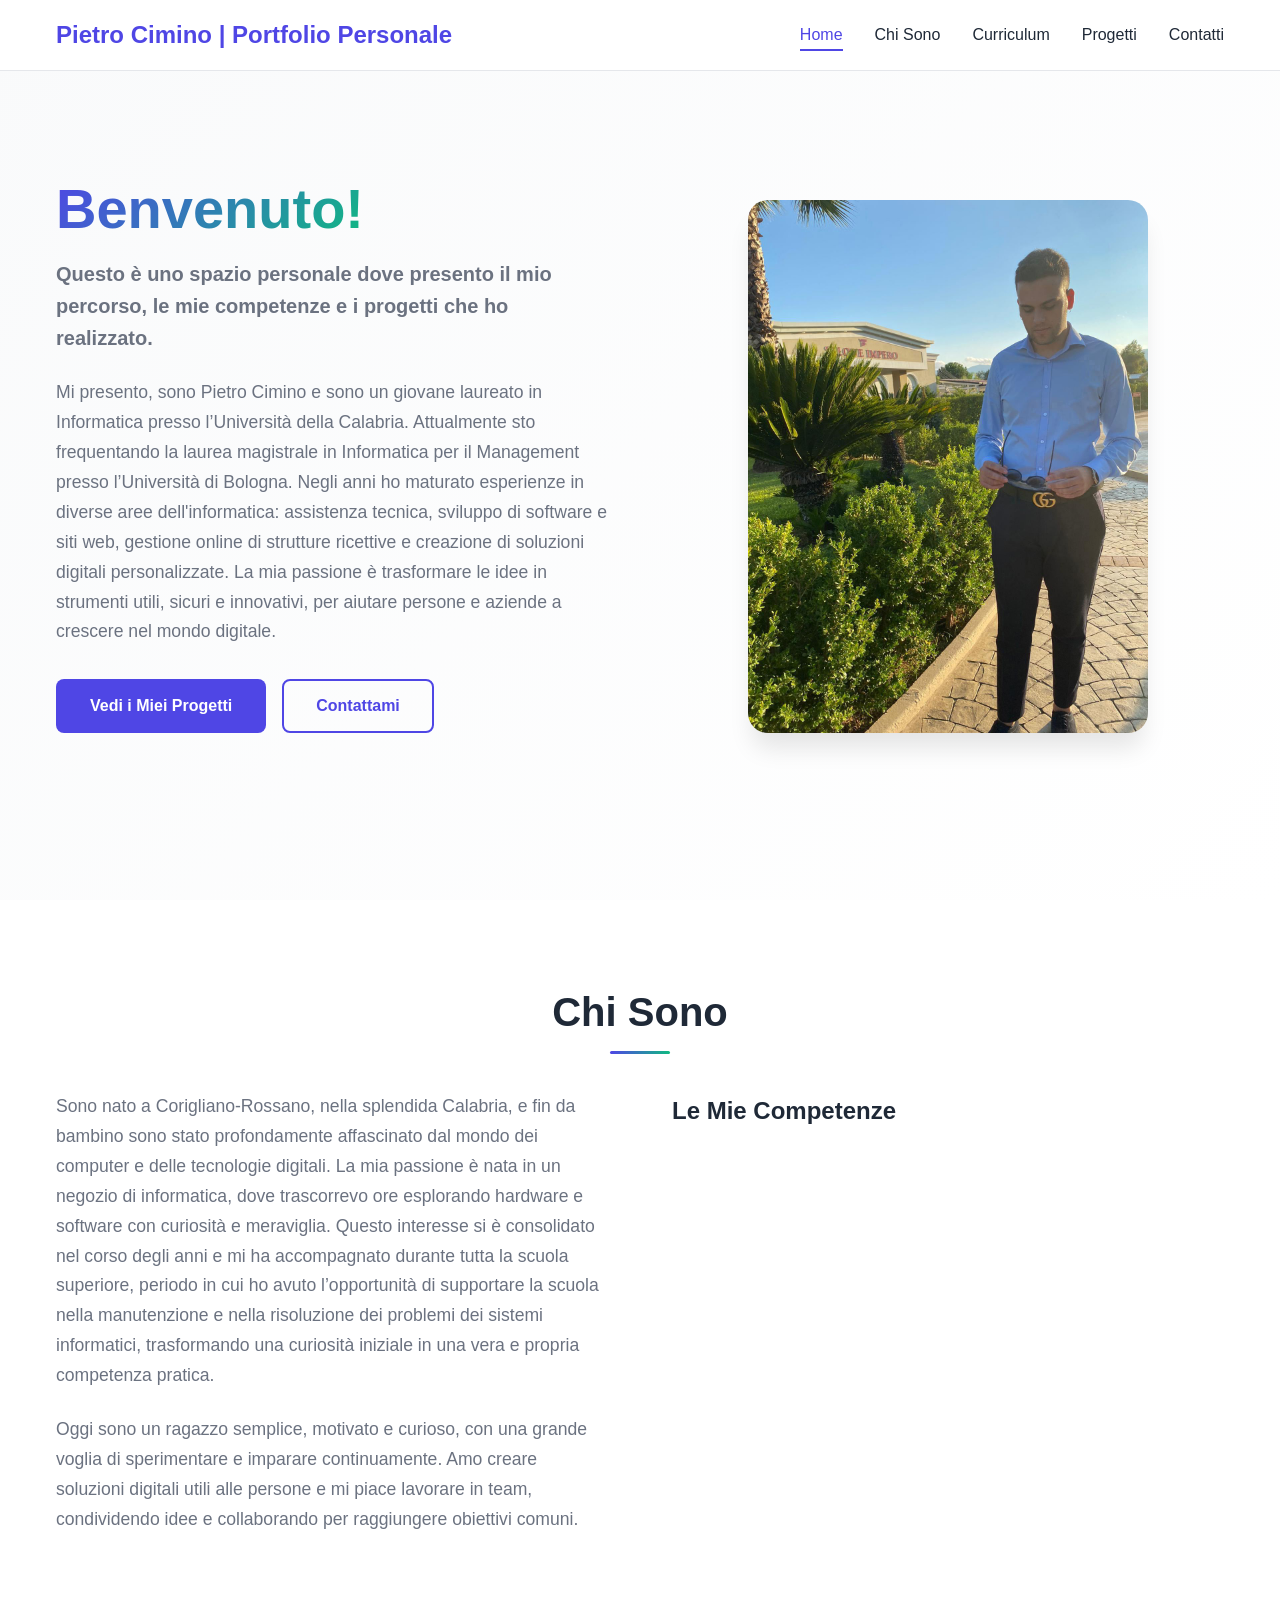
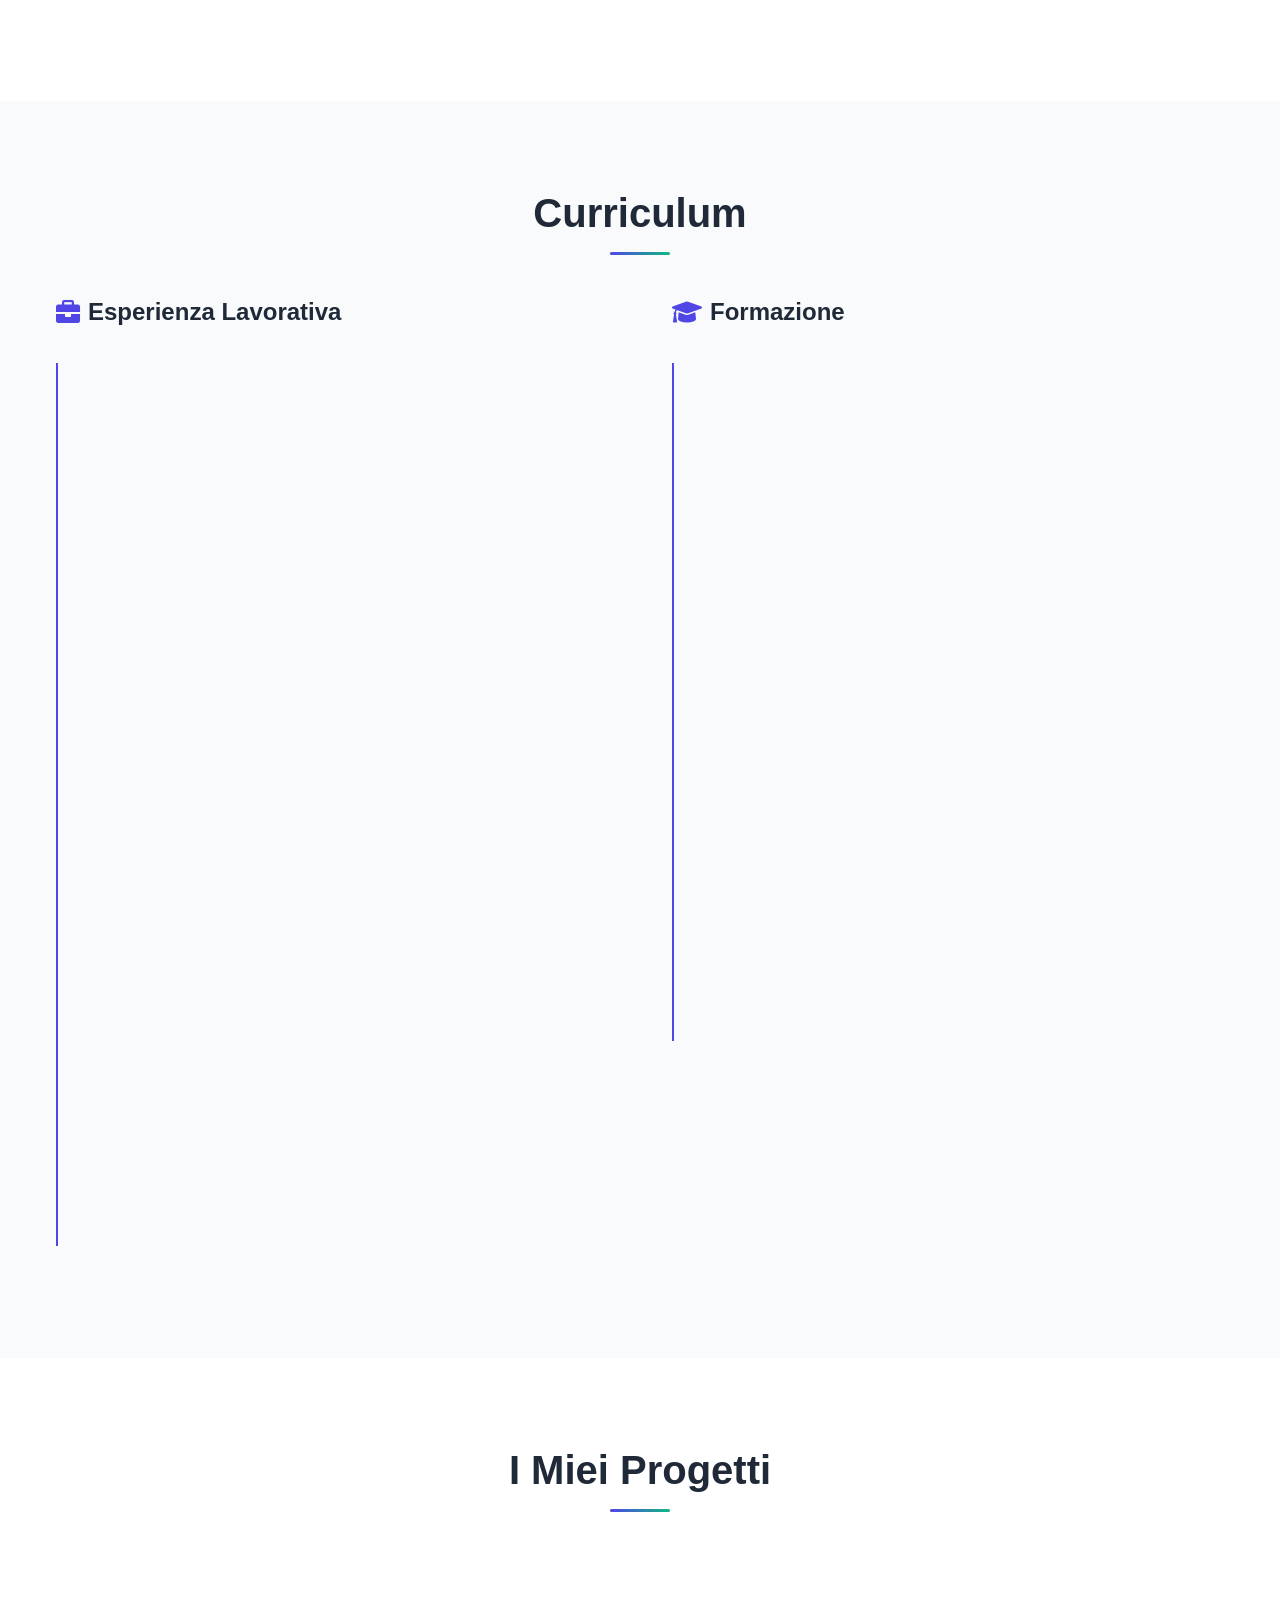
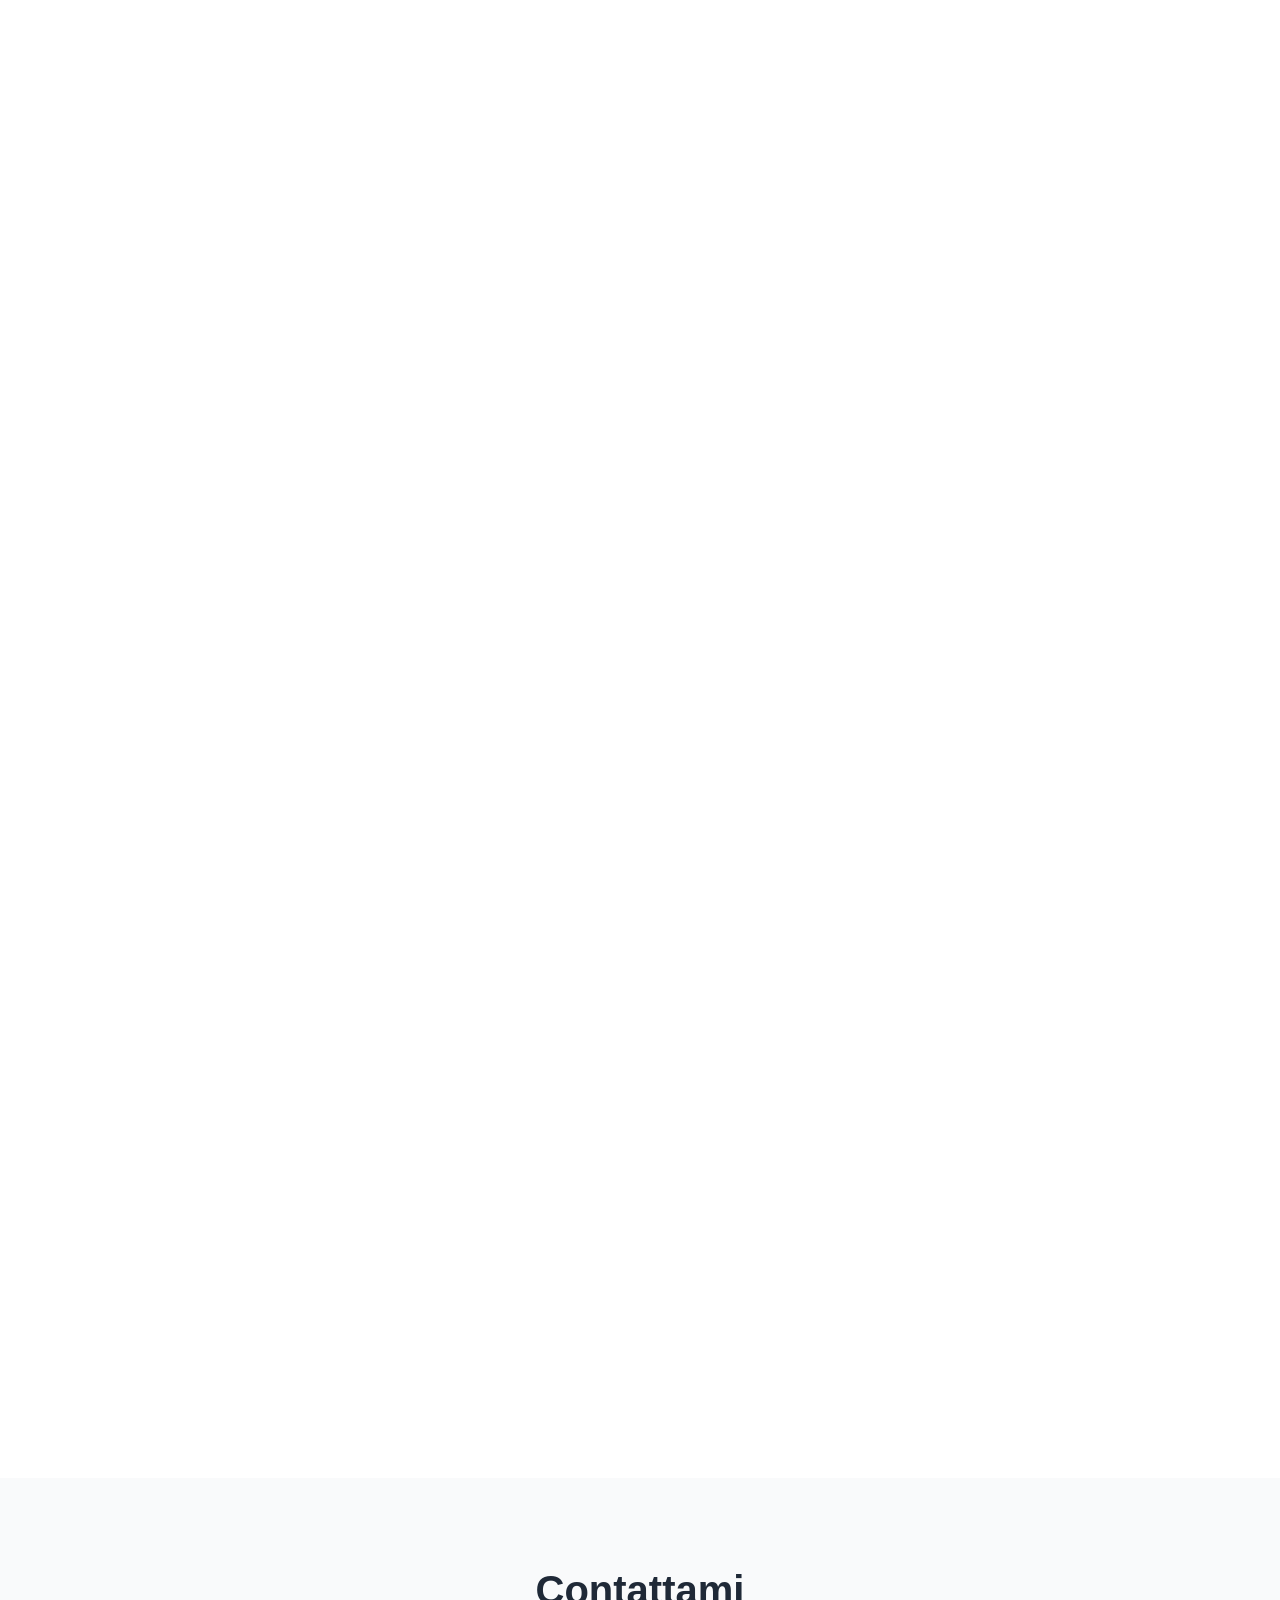
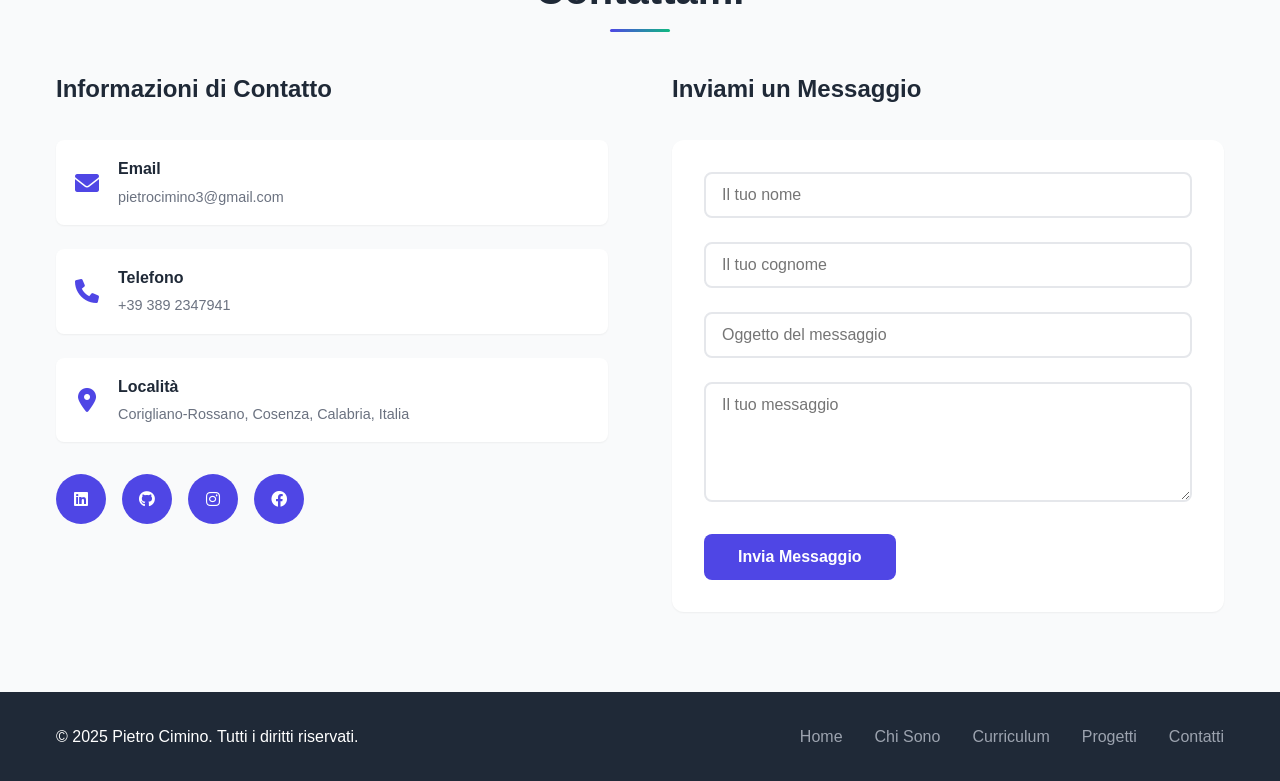
<file: index.html>
<!DOCTYPE html>
<html lang="it">
<head>
  <meta charset="UTF-8">
  <meta name="viewport" content="width=device-width, initial-scale=1.0">

  <!-- SEO base -->
  <title>Pietro Cimino | Portfolio Personale</title>
  <meta name="description" content="Portfolio personale di Pietro Cimino: curriculum, progetti, contatti e servizi di informatica a Corigliano-Rossano.">
  <meta name="author" content="Pietro Cimino">
  <meta name="keywords" content="Pietro Cimino, portfolio, curriculum, progetti, sviluppatore, informatico, Corigliano-Rossano">
  <!-- Per Google -->
  <meta name="robots" content="index, follow">
  <!-- Open Graph (Facebook, LinkedIn, ecc...) -->
  <meta property="og:title" content="Portfolio di Pietro Cimino">
  <meta property="og:description" content="Curriculum, progetti e contatti di Pietro Cimino. Scopri chi sono e i miei servizi di informatica.">
  <meta property="og:image" content="https://iltuosito.netlify.app/foto/foto1.jpg">
  <meta property="og:url" content="https://iltuosito.netlify.app/">
  <meta property="og:type" content="website">
  <!-- Twitter Card -->
  <meta name="twitter:card" content="summary_large_image">
  <meta name="twitter:title" content="Portfolio di Pietro Cimino">
  <meta name="twitter:description" content="Curriculum, progetti e contatti di Pietro Cimino. Scopri chi sono e i miei servizi di informatica.">
  <meta name="twitter:image" content="https://iltuosito.netlify.app/foto/foto1.jpg">
  <!-- Favicon -->
  <link rel="icon" href="foto/foto1.jpg" type="image/png">
  <!-- CSS e librerie -->
  <link rel="stylesheet" href="styles.css">
  <link href="https://cdnjs.cloudflare.com/ajax/libs/font-awesome/6.0.0/css/all.min.css" rel="stylesheet">
</head>

<body>
    <!-- Header con navigazione -->
    <header class="header">
        <nav class="navbar">
            <div class="nav-container">
                <div class="nav-logo">
                    <a href="#home">Pietro Cimino | Portfolio Personale</a>
                </div>
                <ul class="nav-menu">
                    <li class="nav-item">
                        <a href="#home" class="nav-link">Home</a>
                    </li>
                    <li class="nav-item">
                        <a href="#chi-sono" class="nav-link">Chi Sono</a>
                    </li>
                    <li class="nav-item">
                        <a href="#curriculum" class="nav-link">Curriculum</a>
                    </li>
                    <li class="nav-item">
                        <a href="#progetti" class="nav-link">Progetti</a>
                    </li>
                    <li class="nav-item">
                        <a href="#contatti" class="nav-link">Contatti</a>
                    </li>
                </ul>
                <div class="nav-toggle" id="mobile-menu">
                    <span class="bar"></span>
                    <span class="bar"></span>
                    <span class="bar"></span>
                </div>
            </div>
        </nav>
    </header>

    <!-- Sezione Hero -->
    <main>
        <section id="home" class="hero">
            <div class="hero-container">
                <div class="hero-content">
                    <h1 class= "hero-title"> <span class="highlight">Benvenuto!</span></h1>
                    <p class="hero-subtitle">Questo è uno spazio personale dove presento il mio percorso, le mie competenze e i progetti che ho realizzato.</p>
                    <p class="hero-description">
                        Mi presento, sono Pietro Cimino e sono un giovane laureato in Informatica presso l’Università della Calabria. 
                        Attualmente sto frequentando la laurea magistrale in Informatica per il Management presso l’Università di Bologna. 
                        Negli anni ho maturato esperienze in diverse aree dell'informatica: assistenza tecnica, sviluppo di software e siti web, 
                        gestione online di strutture ricettive e creazione di soluzioni digitali personalizzate. 
                        La mia passione è trasformare le idee in strumenti utili, sicuri e innovativi, per aiutare persone e aziende a crescere nel mondo digitale.
                    </p>
                    <div class="hero-buttons">
                        <a href="#progetti" class="btn btn-primary">Vedi i Miei Progetti</a>
                        <a href="#contatti" class="btn btn-secondary">Contattami</a>
                    </div>
                </div>
                <div class="hero-image">
                    <img src="./foto/foto1.jpg" alt="Foto profilo">
                </div>
            </div>
        </section>

        <!-- Sezione Chi Sono -->
        <section id="chi-sono" class="about">
            <div class="container">
                <h2 class="section-title">Chi Sono</h2>
                <div class="about-content">
                    <div class="about-text">
                        <p class="hero-description">
                            Sono nato a Corigliano-Rossano, nella splendida Calabria, e fin da bambino sono stato profondamente 
                            affascinato dal mondo dei computer e delle tecnologie digitali. La mia passione è nata in un 
                            negozio di informatica, dove trascorrevo ore esplorando 
                            hardware e software con curiosità e meraviglia. Questo interesse si è consolidato nel corso degli anni 
                            e mi ha accompagnato durante tutta la scuola superiore, periodo in cui ho avuto l’opportunità di 
                            supportare la scuola nella manutenzione e nella risoluzione dei problemi dei sistemi informatici, 
                            trasformando una curiosità iniziale in una vera e propria competenza pratica.
                        </p>
                        <p>
                            Oggi sono un ragazzo semplice, motivato e curioso, con una grande voglia di sperimentare e imparare continuamente. 
                            Amo creare soluzioni digitali utili alle persone e mi piace lavorare in team, condividendo idee e collaborando per 
                            raggiungere obiettivi comuni.
                        </p>
                    </div>
                    <div class="skills">
                        <h3>Le Mie Competenze</h3>
                        <div class="skills-grid">
                            <!-- Card 1: Programmazione -->
                            <div class="skill-item">
                                <i class="fas fa-laptop-code"></i>
                                <h4>Sviluppo Software</h4>
                                <p>HTML, CSS, JavaScript, Angular, Python, Java, C++, C, SQL, NoSQL e altro.</p>
                            </div>

                            <!-- Card 2: Reti e Sicurezza -->
                            <div class="skill-item">
                                <i class="fas fa-network-wired"></i>
                                <h4>Reti & Sicurezza</h4>
                                <p>TCP/IP, configurazione reti, gestione firewall, sicurezza di rete e altro.</p>
                            </div>

                            <!-- Card 3: Assistenza IT -->
                            <div class="skill-item">
                                <i class="fas fa-tools"></i>
                                <h4>Assistenza IT</h4>
                                <p>Riparazioni PC e device, supporto hardware/software, manutenzione e configurazioni.</p>
                            </div>

                            <!-- Card 4: Gestione Strutture Ricettive -->
                            <div class="skill-item">
                                <i class="fas fa-hotel"></i>
                                <h4>Gestione Online Strutture Ricettive</h4>
                                <p>Gestione portali OTA, ottimizzazione prenotazioni e attività amministrative.</p>
                            </div>
                        </div>
                    </div>
                </div>
            </div>
        </section>

        <!-- Sezione Curriculum -->
        <section id="curriculum" class="resume">
            <div class="container">
                <h2 class="section-title">Curriculum</h2>
                <div class="resume-content">
                    <div class="resume-column">
                        <h3><i class="fas fa-briefcase"></i> Esperienza Lavorativa</h3>
                        <div class="timeline">
                            <div class="timeline-item">
                                <div class="timeline-date">aprile 2021 - in corso </div>
                                <div class="timeline-content">
                                    <h4>Gestione Online Strutture Ricettive</h4>
                                    <h5>Autonomo</h5>
                                    <p>
                                        Gestione delle piattaforme di prenotazione online (Booking, Airbnb, ecc.); 
                                        ottimizzazione delle inserzioni e dei prezzi; 
                                        coordinamento delle comunicazioni con gli ospiti; 
                                        monitoraggio delle recensioni e miglioramento della reputazione digitale; 
                                        sviluppo e manutenzione di siti web dedicati alle strutture ricettive.
                                    </p>
                                </div>
                            </div>
                            <div class="timeline-item">  
                                <div class="timeline-date">gennaio 2021 - in corso</div>
                                <div class="timeline-content">
                                    <h4>Tecnico Informatico</h4>
                                    <h5>Autonomo</h5>
                                    <p>
                                        Installazione, configurazione e manutenzione di sistemi hardware e software; 
                                        individuazione e risoluzione di malfunzionamenti; assistenza tecnica agli utenti; 
                                        gestione di reti locali, dispositivi periferici e sistemi operativi; 
                                        aggiornamento e ottimizzazione delle postazioni di lavoro per garantire efficienza e sicurezza.
                                    </p>
                                </div>
                            </div>
                            <div class="timeline-item">    
                                <div class="timeline-date">gennaio 2015 - dicembre 2020</div>
                                <div class="timeline-content">
                                    <h4>Tecnico Informatico</h4>
                                    <h5>Soluzioni Informatiche di Oretti Raffaele S.A.S</h5>
                                    <p>
                                        Assistenza clienti nella scelta di prodotti tecnologici;
                                        riparazioni hardware e interventi tecnici su PC e periferiche; 
                                        supporto nella gestione del magazzino e del punto vendita; 
                                        gestione di operazioni di cassa e fatturazione semplice.
                                    </p>
                                </div>    
                            </div>
                        </div>
                    </div>
                    <div class="resume-column">
                        <h3><i class="fas fa-graduation-cap"></i> Formazione</h3>
                        <div class="timeline">
                            <div class="timeline-item">
                                <div class="timeline-date">ottobre 2025 - in corso</div>
                                <div class="timeline-content">
                                    <h4>Laurea Magistrale</h4>
                                    <h5>Università di Bologna</h5>
                                    <p>Laurea Magistrale in Informatica con percorso Informatica per il Management</p>
                                </div>
                            </div>
                            <div class="timeline-item">
                                <div class="timeline-date">ottobre 2021 - aprile 2025</div>
                                <div class="timeline-content">
                                    <h4>Laurea Triennale</h4>
                                    <h5>Università della Calabria</h5>
                                    <p>Laurea Triennale in Informatica con percorso Enterprise Applications</p>
                                </div>
                            </div>
                            <div class="timeline-item">
                                <div class="timeline-date">settembre 2016 - giugno 2021</div>
                                <div class="timeline-content">
                                    <h4>Diploma</h4>
                                    <h5>Liceo Scientifico F. Bruno</h5>
                                    <p>Diploma di Maturità Scientifica con formazione in ambito scientifico e tecnologico</p>
                                </div>
                            </div>
                        </div>
                    </div>
                </div>
            </div>
        </section>

        <!-- Sezione Progetti -->
        <section id="progetti" class="projects">
            <div class="container">
                <h2 class="section-title">I Miei Progetti</h2>
                <div class="projects-grid">
                    <div class="project-card">
                        <div class="project-image">
                            <img src="foto/CarDoc.png">
                            <div class="project-overlay">
                                <div class="project-links">
                                    <a href="https://github.com/HackPietro/CarDocWeb" class="project-link"><i class="fab fa-github"></i></a>
                                    <a href="https://github.com/HackPietro/CarDocDesktop" class="project-link"><i class="fab fa-github"></i></a>
                                </div>
                            </div>
                        </div>
                        <div class="project-content">
                            <h3>CarDoc</h3>
                            <p>CarDoc è un progetto universitario realizzato sia in versione web per il corso di Web Applications con backend in Java e frontend in Angular e sia in versione Desktop per il corso di User Interfaces Design con backend in Java e interfaccia in FXML e CSS</p>
                            <div class="project-tech">
                                <span class="tech-tag">Angular</span>
                                <span class="tech-tag">HTML</span>
                                <span class="tech-tag">CSS</span>
                                <span class="tech-tag">TypeScript</span>
                                <span class="tech-tag">Java</span>
                                <span class="tech-tag">FXML</span>
                                <span class="tech-tag">PostgreSQL</span>
                            </div>
                        </div>
                    </div>

                    <div class="project-card">
                        <div class="project-image">
                            <img src="foto/DolcevitaYachteSail.png">
                            <div class="project-overlay">
                                <div class="project-links">
                                    <a href="https://github.com/HackPietro/DolcevitaYachteSail" class="project-link"><i class="fab fa-github"></i></a>
                                </div>
                            </div>
                        </div>
                        <div class="project-content">
                            <h3>Dolcevita Yacht & Sail</h3>
                            <p>Dolcevita Yacht & Sail è un progetto universitario per il corso di Ingegneria del Software, focalizzato sull'applicazione dei pattern di programmazione. In particolare, sono stati utilizzati i design pattern Proxy e Prototype. Il progetto è stato sviluppato in Java, con un'interfaccia grafica implementata tramite CSS e FXML. È inclusa anche la stesura della documentazione.</p>
                            <div class="project-tech">
                                <span class="tech-tag">Java</span>
                                <span class="tech-tag">FXML</span>
                                <span class="tech-tag">CSS</span>
                            </div>
                        </div>
                    </div>

                    <div class="project-card">
                        <div class="project-image">
                            <img src="foto/Lemu.png">
                            <div class="project-overlay">
                                <div class="project-links">
                                    <a href="https://github.com/Projettone" class="project-link"><i class="fab fa-github"></i></a>
                                </div>
                            </div>
                        </div>
                        <div class="project-content">
                            <h3>Lemu</h3>
                            <p>Lemu è un progetto universitario per il corso di Enterprise Applications, focalizzato sulla programmazione mobile, in particolare su Android. Il progetto è stato sviluppato in Java per il backend e in Kotlin per il frontend, integrando Spring Security e OAuth 2.0 per garantire un sistema di autenticazione sicuro e la protezione dei dati degli utenti.</p>
                            <div class="project-tech">
                                <span class="tech-tag">Java</span>
                                <span class="tech-tag">Kotlin</span>
                            </div>
                        </div>
                    </div>

                    <div class="project-card">
                        <div class="project-image">
                            <img src="foto/LuxuryPerformanceCars.png">
                            <div class="project-overlay">
                                <div class="project-links">
                                    <a href="https://github.com/HackPietro/LuxuryPerformanceCars" class="project-link"><i class="fab fa-github"></i></a>
                                </div>
                            </div>
                        </div>
                        <div class="project-content">
                            <h3>Luxury Performance Cars</h3>
                            <p>Luxury Performance Cars è un'applicazione web sviluppata durante il mio tirocinio presso l'Università della Calabria. L'obiettivo dell'applicazione è duplice: offrire all’utente un’esperienza di ricerca delle auto fluida e ottimizzata per ogni esigenza e fornire all’amministratore del sistema strumenti avanzati per analizzare i dati e ottenere una visione chiara delle azioni degli utenti, così da comprenderne le richieste e soddisfarle nel tempo. Tra le funzionalità principali vi sono una sofisticata analisi dei dati e un algoritmo di machine learning per predire il potenziale successo di vendita di un’auto, sulla base di parametri elaborati.</p>
                            <div class="project-tech">
                                <span class="tech-tag">Angular</span>
                                <span class="tech-tag">HTML</span>
                                <span class="tech-tag">CSS</span>
                                <span class="tech-tag">TypeScript</span>
                                <span class="tech-tag">Java</span>
                                <span class="tech-tag">PostgreSQL</span>
                            </div>
                        </div>
                    </div>

                    <div class="project-card">
                        <div class="project-image">
                            <img src="foto/LeucosiaLuxurySuites.png">
                            <div class="project-overlay">
                                <div class="project-links">
                                    <a href="https://github.com/HackPietro/LeucosiaLuxurySuites" class="project-link"><i class="fab fa-github"></i></a>
                                </div>
                            </div>
                        </div>
                        <div class="project-content">
                            <h3>Leucosia Luxury Suites</h3>
                            <p>Leucosia Luxury Suites è un progetto universitario sviluppato in versione web per il corso magistrale di Piattaforme Software per Applicazioni sul Web, con backend in Java e frontend in Angular. La sicurezza è stata gestita tramite Spring Security con autenticazione basata su JWT e gestione delle sessioni tramite cookie. Inoltre, è stato integrato un sistema di notifiche via email SMTP per mantenere l’utente costantemente aggiornato sulle azioni effettuate sul proprio account.</p>
                            <div class="project-tech">
                                <span class="tech-tag">Angular</span>
                                <span class="tech-tag">HTML</span>
                                <span class="tech-tag">CSS</span>
                                <span class="tech-tag">TypeScript</span>
                                <span class="tech-tag">Java</span>
                                <span class="tech-tag">PostgreSQL</span>
                            </div>
                        </div>
                    </div>

                    <div class="project-card">
                        <div class="project-image">
                            <img src="foto/GestIn.png">
                            <div class="project-overlay">
                                <div class="project-links">
                                    <a href="https://github.com/HackPietro" class="project-link"><i class="fab fa-github"></i></a>
                                </div>
                            </div>
                        </div>
                        <div class="project-content">
                            <h3>Gest-in</h3>
                            <p>Gest-in è un’applicazione pensata per semplificare la gestione delle prenotazioni di una struttura ricettiva, raccogliendo in un’unica agenda tutte le prenotazioni ricevute dalle diverse piattaforme di booking, evitando così l'overbooking.</p>
                            <p>Con Gest-in puoi:</p>
                            <p>
                            • Visualizzare in modo chiaro e unificato tutte le prenotazioni.<br>
                            • Tenere sotto controllo i giorni di pulizia e le attività di housekeeping.<br>
                            • Aggiungere manualmente prenotazioni e pulizie programmate.<br>
                            • Gestire l’agenda in tempo reale, ottimizzando il lavoro dello staff.
                            </p>
                            <p>Il tutto con un’interfaccia semplice, intuitiva e studiata per risparmiare tempo.</p>
                            <div class="project-tech">
                                <span class="tech-tag">FXML</span>
                                <span class="tech-tag">CSS</span>
                                <span class="tech-tag">Java</span>
                                <span class="tech-tag">PostgreSQL</span>
                            </div>
                        </div>
                    </div>
                </div>
            </div>
        </section>

        <!-- Sezione Contatti -->
        <section id="contatti" class="contact">
            <div class="container">
                <h2 class="section-title">Contattami</h2>
                <div class="contact-content">
                    <div class="contact-info">
                        <h3>Informazioni di Contatto</h3>
                        <div class="contact-item">
                            <i class="fas fa-envelope"></i>
                            <div>
                                <h4>Email</h4>
                                <p>pietrocimino3@gmail.com</p>
                            </div>
                        </div>
                        <div class="contact-item">
                            <i class="fas fa-phone"></i>
                            <div>
                                <h4>Telefono</h4>
                                <p>+39 389 2347941</p>
                            </div>
                        </div>
                        <div class="contact-item">
                            <i class="fas fa-map-marker-alt"></i>
                            <div>
                                <h4>Località</h4>
                                <p>Corigliano-Rossano, Cosenza, Calabria, Italia</p>
                            </div>
                        </div>
                        <div class="social-links">
                            <a href="https://www.linkedin.com/in/pietro-cimino-897241180/" class="social-link"><i class="fab fa-linkedin"></i></a>
                            <a href="https://github.com/HackPietro" class="social-link"><i class="fab fa-github"></i></a>
                            <a href="https://www.instagram.com/piecimino/" class="social-link"><i class="fab fa-instagram"></i></a>
                            <a href="https://www.facebook.com/pietro.cimino.56" class="social-link"><i class="fab fa-facebook"></i></a>
                        </div>
                    </div>
                    <div class="contact-form">
                        <h3>Inviami un Messaggio</h3>
                        <form onsubmit="sendMail(event)">
                            <div class="form-group">
                                <input type="text" id="nome" name="nome" placeholder="Il tuo nome" required>
                            </div>
                            <div class="form-group">
                                <input type="text" id="cognome" name="cognome" placeholder="Il tuo cognome" required>
                            </div>
                            <div class="form-group">
                                <input type="text" id="oggetto" name="oggetto" placeholder="Oggetto del messaggio" required>
                            </div>
                            <div class="form-group">
                                <textarea id="messaggio" name="messaggio" placeholder="Il tuo messaggio" rows="5" required></textarea>
                            </div>
                            <button type="submit" class="btn btn-primary">Invia Messaggio</button>
                        </form>
                    </div>
                </div>
            </div>
        </section>
    </main>

    <!-- Footer -->
    <footer class="footer">
        <div class="container">
            <div class="footer-content">
                <p>&copy; 2025 Pietro Cimino. Tutti i diritti riservati.</p>
                <div class="footer-links">
                    <a href="#home">Home</a>
                    <a href="#chi-sono">Chi Sono</a>
                    <a href="#curriculum">Curriculum</a>
                    <a href="#progetti">Progetti</a>
                    <a href="#contatti">Contatti</a>
                </div>
            </div>
        </div>
    </footer>

    <!-- JavaScript per la navigazione mobile -->
    <script>
        // Toggle menu mobile
        const mobileMenu = document.getElementById('mobile-menu');
        const navMenu = document.querySelector('.nav-menu');

        mobileMenu.addEventListener('click', () => {
            mobileMenu.classList.toggle('active');
            navMenu.classList.toggle('active');
        });

        // Chiudi menu quando si clicca su un link
        document.querySelectorAll('.nav-link').forEach(link => {
            link.addEventListener('click', () => {
                mobileMenu.classList.remove('active');
                navMenu.classList.remove('active');
            });
        });

        // Smooth scrolling per i link interni
        document.querySelectorAll('a[href^="#"]').forEach(anchor => {
            anchor.addEventListener('click', function (e) {
                e.preventDefault();
                const target = document.querySelector(this.getAttribute('href'));
                if (target) {
                    target.scrollIntoView({
                        behavior: 'smooth',
                        block: 'start'
                    });
                }
            });
        });

        // Evidenzia il link attivo nella navigazione
        window.addEventListener('scroll', () => {
            let current = '';
            const sections = document.querySelectorAll('section');

            sections.forEach(section => {
                const sectionTop = section.offsetTop;
                const sectionHeight = section.clientHeight;
                if (scrollY >= (sectionTop - 200)) {
                    current = section.getAttribute('id');
                }
            });

            document.querySelectorAll('.nav-link').forEach(link => {
                link.classList.remove('active');
                if (link.getAttribute('href') === `#${current}`) {
                    link.classList.add('active');
                }
            });
        });

        // Animazioni on-scroll
        document.addEventListener("DOMContentLoaded", () => {
            const elements = document.querySelectorAll(".project-card, .skill-item, .timeline-item");

            const observer = new IntersectionObserver((entries) => {
                entries.forEach(entry => {
                    if (entry.isIntersecting) {
                        entry.target.classList.add("visible");
                    } else {
                        entry.target.classList.remove("visible");
                    }
                });
            }, { threshold: 0.2 });

            elements.forEach(el => observer.observe(el));
        });

        function sendMail(e) {
            e.preventDefault();
            const nome = document.getElementById('nome').value;
            const cognome = document.getElementById('cognome').value;
            const oggetto = document.getElementById('oggetto').value;
            const messaggio = document.getElementById('messaggio').value;

            window.location.href = `mailto:pietrocimino3@gmail.com?subject=${encodeURIComponent(oggetto)}&body=${encodeURIComponent("Ciao, sono " + nome + " " + cognome + "\n\n" + messaggio)}`;
        }

    </script>
</body>
</html>
</file>
<file: styles.css>
/* Reset CSS e configurazione base */
* {
    margin: 0;
    padding: 0;
    box-sizing: border-box;
}

html {
    scroll-behavior: smooth;
}

body {
    font-family: 'Inter', 'Segoe UI', Tahoma, Geneva, Verdana, sans-serif;
    line-height: 1.6;
    color: #333;
    background-color: #fff;
}

/* Variabili CSS per i colori */
:root {
    --primary-color: #4f46e5;
    --primary-light: #6366f1;
    --primary-dark: #3730a3;
    --secondary-color: #10b981;
    --accent-color: #f59e0b;
    --text-primary: #1f2937;
    --text-secondary: #6b7280;
    --text-light: #9ca3af;
    --bg-primary: #ffffff;
    --bg-secondary: #f9fafb;
    --bg-tertiary: #f3f4f6;
    --border-color: #e5e7eb;
    --shadow-sm: 0 1px 2px 0 rgba(0, 0, 0, 0.05);
    --shadow-md: 0 4px 6px -1px rgba(0, 0, 0, 0.1);
    --shadow-lg: 0 10px 15px -3px rgba(0, 0, 0, 0.1);
    --shadow-xl: 0 20px 25px -5px rgba(0, 0, 0, 0.1);
}

/* Utilità */
.container {
    max-width: 1200px;
    margin: 0 auto;
    padding: 0 1rem;
}

.section-title {
    font-size: 2.5rem;
    font-weight: 700;
    text-align: center;
    margin-bottom: 3rem;
    color: var(--text-primary);
    position: relative;
}

.section-title::after {
    content: '';
    position: absolute;
    bottom: -10px;
    left: 50%;
    transform: translateX(-50%);
    width: 60px;
    height: 3px;
    background: linear-gradient(90deg, var(--primary-color), var(--secondary-color));
    border-radius: 2px;
}

/* Header e Navigazione */
.header {
    position: fixed;
    top: 0;
    width: 100%;
    background: rgba(255, 255, 255, 0.95);
    backdrop-filter: blur(10px);
    border-bottom: 1px solid var(--border-color);
    z-index: 1000;
    transition: all 0.3s ease;
}

.navbar {
    padding: 1rem 0;
}

.nav-container {
    display: flex;
    justify-content: space-between;
    align-items: center;
    max-width: 1200px;
    margin: 0 auto;
    padding: 0 1rem;
}

.nav-logo a {
    font-size: 1.5rem;
    font-weight: 700;
    color: var(--primary-color);
    text-decoration: none;
    transition: color 0.3s ease;
}

.nav-logo a:hover {
    color: var(--primary-dark);
}

.nav-menu {
    display: flex;
    list-style: none;
    gap: 2rem;
}

.nav-link {
    text-decoration: none;
    color: var(--text-primary);
    font-weight: 500;
    transition: all 0.3s ease;
    position: relative;
    padding: 0.5rem 0;
}

.nav-link:hover,
.nav-link.active {
    color: var(--primary-color);
}

.nav-link::after {
    content: '';
    position: absolute;
    bottom: 0;
    left: 0;
    width: 0;
    height: 2px;
    background-color: var(--primary-color);
    transition: width 0.3s ease;
}

.nav-link:hover::after,
.nav-link.active::after {
    width: 100%;
}

/* Menu mobile */
.nav-toggle {
    display: none;
    flex-direction: column;
    cursor: pointer;
}

.bar {
    width: 25px;
    height: 3px;
    background-color: var(--text-primary);
    margin: 3px 0;
    transition: 0.3s;
    border-radius: 2px;
}

/* Sezione Hero */
.hero {
    padding: 120px 0 80px;
    background: linear-gradient(135deg, var(--bg-secondary) 0%, var(--bg-primary) 100%);
    min-height: 100vh;
    display: flex;
    align-items: center;
}

.hero-container {
    display: grid;
    grid-template-columns: 1fr 1fr;
    gap: 4rem;
    align-items: center;
    max-width: 1200px;
    margin: 0 auto;
    padding: 0 1rem;
}

.hero-title {
    font-size: 3.5rem;
    font-weight: 700;
    color: var(--text-primary);
    margin-bottom: 1rem;
    line-height: 1.2;
}

.highlight {
    color: var(--primary-color);
    background: linear-gradient(135deg, var(--primary-color), var(--secondary-color));
    -webkit-background-clip: text;
    -webkit-text-fill-color: transparent;
    background-clip: text;
}

.hero-subtitle {
    font-size: 1.25rem;
    color: var(--text-secondary);
    margin-bottom: 1.5rem;
    font-weight: 650;
}

.hero-description {
    font-size: 1.1rem;
    color: var(--text-secondary);
    margin-bottom: 2rem;
    line-height: 1.7;
}

.hero-buttons {
    display: flex;
    gap: 1rem;
    margin-bottom: 2rem;
}

.btn {
    display: inline-block;
    padding: 0.75rem 2rem;
    border-radius: 8px;
    text-decoration: none;
    font-weight: 600;
    transition: all 0.3s ease;
    border: 2px solid transparent;
    cursor: pointer;
    font-size: 1rem;
}

.btn-primary {
    background-color: var(--primary-color);
    color: white;
}

.btn-primary:hover {
    background-color: var(--primary-dark);
    transform: translateY(-2px);
    box-shadow: var(--shadow-md);
}

.btn-secondary {
    background-color: transparent;
    color: var(--primary-color);
    border-color: var(--primary-color);
}

.btn-secondary:hover {
    background-color: var(--primary-color);
    color: white;
    transform: translateY(-2px);
}

.hero-image {
    text-align: center;
}

.hero-image img {
    width: 100%;
    max-width: 400px;
    height: auto;
    border-radius: 20px;
    box-shadow: var(--shadow-xl);
    transition: transform 0.3s ease;
}

.hero-image img:hover {
    transform: scale(1.05);
}

/* Sezione Chi Sono */
.about {
    padding: 80px 0;
    background-color: var(--bg-primary);
}

.about-content {
    display: grid;
    grid-template-columns: 1fr 1fr;
    gap: 4rem;
    align-items: start;
}

.about-text p {
    font-size: 1.1rem;
    color: var(--text-secondary);
    margin-bottom: 1.5rem;
    line-height: 1.7;
}

.skills h3 {
    font-size: 1.5rem;
    color: var(--text-primary);
    margin-bottom: 2rem;
}

.skills-grid {
    display: grid;
    grid-template-columns: repeat(2, 1fr);
    gap: 1.5rem;
}

.skill-item {
    background: var(--bg-secondary);
    padding: 1.5rem;
    border-radius: 12px;
    text-align: center;
    transition: all 0.3s ease;
    border: 1px solid var(--border-color);
}

.skill-item:hover {
    transform: translateY(-5px);
    box-shadow: var(--shadow-md);
    border-color: var(--primary-color);
}

.skill-item i {
    font-size: 2rem;
    color: var(--primary-color);
    margin-bottom: 1rem;
}

.skill-item h4 {
    font-size: 1.1rem;
    color: var(--text-primary);
    margin-bottom: 0.5rem;
}

.skill-item p {
    color: var(--text-secondary);
    font-size: 0.9rem;
}

/* Sezione Curriculum */
.resume {
    padding: 80px 0;
    background-color: var(--bg-secondary);
}

.resume-content {
    display: grid;
    grid-template-columns: 1fr 1fr;
    gap: 4rem;
}

.resume-column h3 {
    font-size: 1.5rem;
    color: var(--text-primary);
    margin-bottom: 2rem;
    display: flex;
    align-items: center;
    gap: 0.5rem;
}

.resume-column h3 i {
    color: var(--primary-color);
}

.timeline {
    position: relative;
    padding-left: 2rem;
}

.timeline::before {
    content: '';
    position: absolute;
    left: 0;
    top: 0;
    bottom: 0;
    width: 2px;
    background: var(--primary-color);
}

.timeline-item {
    position: relative;
    margin-bottom: 2rem;
    background: var(--bg-primary);
    padding: 1.5rem;
    border-radius: 12px;
    box-shadow: var(--shadow-sm);
    border: 1px solid var(--border-color);
}

.timeline-item::before {
    content: '';
    position: absolute;
    left: -2.5rem;
    top: 1.5rem;
    width: 12px;
    height: 12px;
    background: var(--primary-color);
    border-radius: 50%;
    border: 3px solid var(--bg-primary);
}

.timeline-date {
    font-size: 0.9rem;
    color: var(--primary-color);
    font-weight: 600;
    margin-bottom: 0.5rem;
}

.timeline-content h4 {
    font-size: 1.2rem;
    color: var(--text-primary);
    margin-bottom: 0.25rem;
}

.timeline-content h5 {
    font-size: 1rem;
    color: var(--text-secondary);
    margin-bottom: 0.75rem;
    font-weight: 500;
}

.timeline-content p {
    color: var(--text-secondary);
    line-height: 1.6;
}

/* Sezione Progetti */
.projects {
    padding: 80px 0;
    background-color: var(--bg-primary);
}

.projects-grid {
    display: grid;
    grid-template-columns: repeat(auto-fit, minmax(350px, 1fr));
    gap: 2rem;
}

.project-card {
    background: var(--bg-primary);
    border-radius: 12px;
    overflow: hidden;
    box-shadow: var(--shadow-md);
    transition: all 0.3s ease;
    border: 1px solid var(--border-color);
}

.project-card:hover {
    transform: translateY(-10px);
    box-shadow: var(--shadow-xl);
}

.project-image {
    position: relative;
    overflow: hidden;
    background-color: #000;
    width: 100%;
    height: 200px;
}

.project-image img {
    display: block;
    width: 100%;
    height: 100%;
    object-fit: contain;
    transition: transform 0.3s ease;
}

.project-overlay {
    position: absolute;
    top: 0;
    left: 0;
    right: 0;
    bottom: 0;
    background: rgba(79, 70, 229, 0.9);
    display: flex;
    align-items: center;
    justify-content: center;
    opacity: 0;
    transition: opacity 0.3s ease;
}

.project-card:hover .project-overlay {
    opacity: 1;
}

.project-card:hover .project-image img {
    transform: scale(1.1);
}

.project-links {
    display: flex;
    gap: 1rem;
}

.project-link {
    display: flex;
    align-items: center;
    justify-content: center;
    width: 50px;
    height: 50px;
    background: rgba(255, 255, 255, 0.2);
    border-radius: 50%;
    color: white;
    text-decoration: none;
    transition: all 0.3s ease;
    backdrop-filter: blur(10px);
}

.project-link:hover {
    background: rgba(255, 255, 255, 0.3);
    transform: scale(1.1);
}

.project-content {
    padding: 1.5rem;
}

.project-content h3 {
    font-size: 1.25rem;
    color: var(--text-primary);
    margin-bottom: 0.75rem;
}

.project-content p {
    color: var(--text-secondary);
    margin-bottom: 1rem;
    line-height: 1.6;
}

.project-tech {
    display: flex;
    gap: 0.5rem;
    flex-wrap: wrap;
}

.tech-tag {
    background: var(--primary-color);
    color: white;
    padding: 0.25rem 0.75rem;
    border-radius: 20px;
    font-size: 0.8rem;
    font-weight: 500;
}

/* Sezione Contatti */
.contact {
    padding: 80px 0;
    background-color: var(--bg-secondary);
}

.contact-content {
    display: grid;
    grid-template-columns: 1fr 1fr;
    gap: 4rem;
}

.contact-info h3,
.contact-form h3 {
    font-size: 1.5rem;
    color: var(--text-primary);
    margin-bottom: 2rem;
}

.contact-item {
    display: flex;
    align-items: center;
    gap: 1rem;
    margin-bottom: 1.5rem;
    padding: 1rem;
    background: var(--bg-primary);
    border-radius: 8px;
    box-shadow: var(--shadow-sm);
}

.contact-item i {
    font-size: 1.5rem;
    color: var(--primary-color);
    width: 30px;
    text-align: center;
}

.contact-item h4 {
    font-size: 1rem;
    color: var(--text-primary);
    margin-bottom: 0.25rem;
}

.contact-item p {
    color: var(--text-secondary);
    font-size: 0.9rem;
}

.social-links {
    display: flex;
    gap: 1rem;
    margin-top: 2rem;
}

.social-link {
    display: flex;
    align-items: center;
    justify-content: center;
    width: 50px;
    height: 50px;
    background: var(--primary-color);
    color: white;
    border-radius: 50%;
    text-decoration: none;
    transition: all 0.3s ease;
}

.social-link:hover {
    background: var(--primary-dark);
    transform: translateY(-3px);
    box-shadow: var(--shadow-md);
}

/* Form di contatto */
.contact-form form {
    background: var(--bg-primary);
    padding: 2rem;
    border-radius: 12px;
    box-shadow: var(--shadow-sm);
}

.form-group {
    margin-bottom: 1.5rem;
}

.form-group input,
.form-group textarea {
    width: 100%;
    padding: 0.75rem 1rem;
    border: 2px solid var(--border-color);
    border-radius: 8px;
    font-size: 1rem;
    transition: border-color 0.3s ease;
    font-family: inherit;
}

.form-group input:focus,
.form-group textarea:focus {
    outline: none;
    border-color: var(--primary-color);
}

.form-group textarea {
    resize: vertical;
    min-height: 120px;
}

/* Footer */
.footer {
    background-color: var(--text-primary);
    color: white;
    padding: 2rem 0;
}

.footer-content {
    display: flex;
    justify-content: space-between;
    align-items: center;
}

.footer-links {
    display: flex;
    gap: 2rem;
}

.footer-links a {
    color: var(--text-light);
    text-decoration: none;
    transition: color 0.3s ease;
}

.footer-links a:hover {
    color: white;
}

/* Responsive Design */
@media screen and (max-width: 768px) {
    /* Navigazione mobile */
    .nav-menu {
        position: absolute;
        top: 60px;
        right: 20px;
        width: 200px;
        left: auto;
        flex-direction: column;
        background-color: white;
        text-align: center;
        box-shadow: var(--shadow-md);
        padding: 1rem 0;
        border-radius: 10px;
        opacity: 0;
        transform: translateY(-20px);
        pointer-events: none;
        transition: opacity 0.25s ease-out, transform 0.25s ease-out;
    }

    .nav-menu.active {
        opacity: 1;
        transform: translateY(0);
        pointer-events: auto;
    }

    .nav-item {
        margin: rem 0;
    }

    .nav-toggle {
        display: flex;
    }

    .nav-toggle.active .bar:nth-child(2) {
        opacity: 0;
    }

    .nav-toggle.active .bar:nth-child(1) {
        transform: translateY(8px) rotate(45deg);
    }

    .nav-toggle.active .bar:nth-child(3) {
        transform: translateY(-8px) rotate(-45deg);
    }

    /* Layout mobile */
    .hero-container {
        grid-template-columns: 1fr;
        text-align: center;
        gap: 2rem;
    }

    .hero-title {
        font-size: 2.5rem;
    }

    .hero-buttons {
        flex-direction: column;
        align-items: center;
    }

    .about-content {
        grid-template-columns: 1fr;
        gap: 2rem;
    }

    .skills-grid {
        grid-template-columns: 1fr;
    }

    .resume-content {
        grid-template-columns: 1fr;
        gap: 2rem;
    }

    .projects-grid {
        grid-template-columns: 1fr;
    }

    .contact-content {
        grid-template-columns: 1fr;
        gap: 2rem;
    }

    .footer-content {
        flex-direction: column;
        gap: 1rem;
        text-align: center;
    }

    .footer-links {
        flex-wrap: wrap;
        justify-content: center;
    }

    .section-title {
        font-size: 2rem;
    }

    .container {
        padding: 0 1rem;
    }
}

@media screen and (max-width: 480px) {
    .hero-title {
        font-size: 2rem;
    }

    .hero-buttons {
        gap: 0.5rem;
    }

    .btn {
        padding: 0.6rem 1.5rem;
        font-size: 0.9rem;
    }

    .projects-grid {
        grid-template-columns: 1fr;
        gap: 1rem;
    }

    .project-content {
        padding: 1rem;
    }

    .contact-form form {
        padding: 1.5rem;
    }
}

/* Animazioni */
@keyframes fadeInUp {
    from {
        opacity: 0;
        transform: translateY(30px);
    }
    to {
        opacity: 1;
        transform: translateY(0);
    }
}

.hero-content,
.about-content,
.resume-content,
.projects-grid,
.contact-content {
    animation: fadeInUp 0.8s ease-out;
}

/* Scroll animations */
@media (prefers-reduced-motion: no-preference) {
    .project-card,
    .skill-item,
    .timeline-item {
        opacity: 0;
        transform: translateY(20px);
        transition: all 0.6s ease;
    }

    .project-card.visible,
    .skill-item.visible,
    .timeline-item.visible {
        opacity: 1;
        transform: translateY(0);
    }
}

/* Miglioramenti per l'accessibilità */
@media (prefers-reduced-motion: reduce) {
    * {
        animation-duration: 0.01ms !important;
        animation-iteration-count: 1 !important;
        transition-duration: 0.01ms !important;
        scroll-behavior: auto !important;
    }
}

/* Focus states per accessibilità */
.btn:focus,
.nav-link:focus,
.social-link:focus,
.project-link:focus,
input:focus,
textarea:focus {
    outline: 2px solid var(--primary-color);
    outline-offset: 2px;
}
</file>
